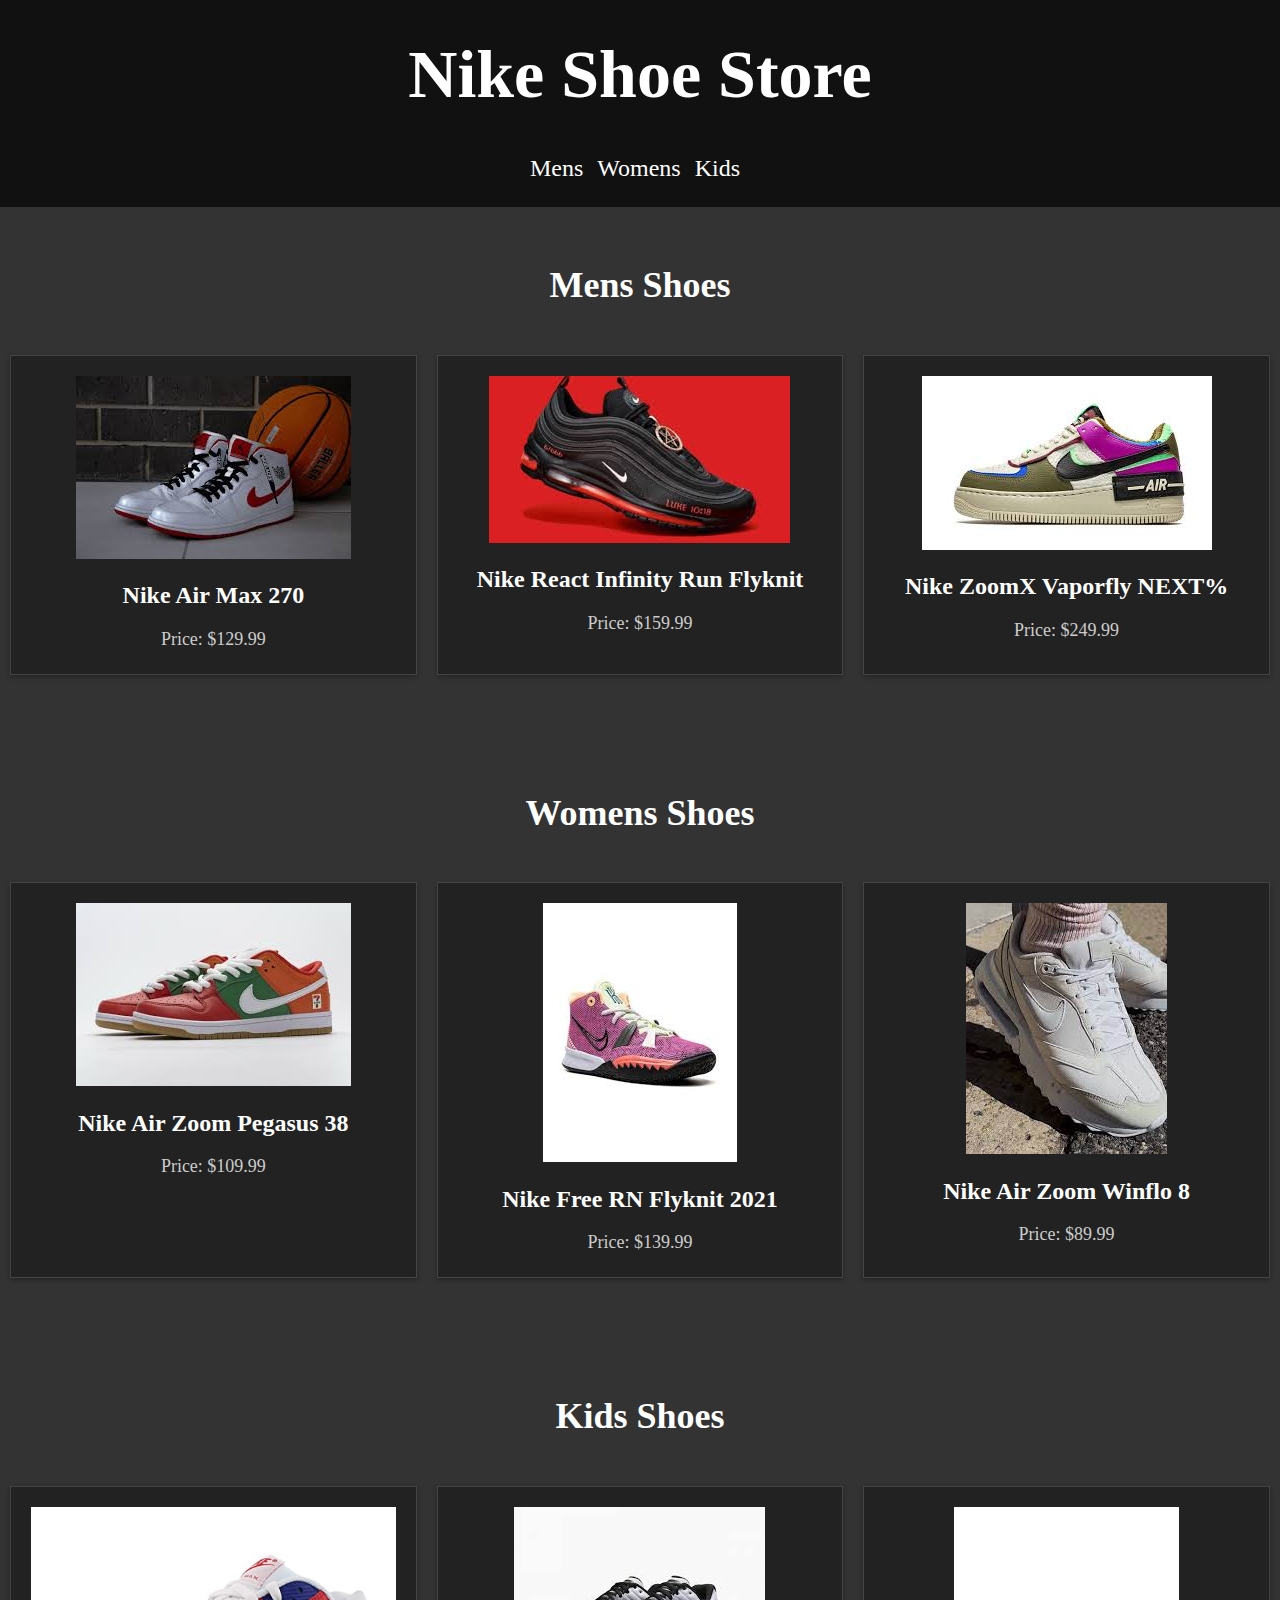
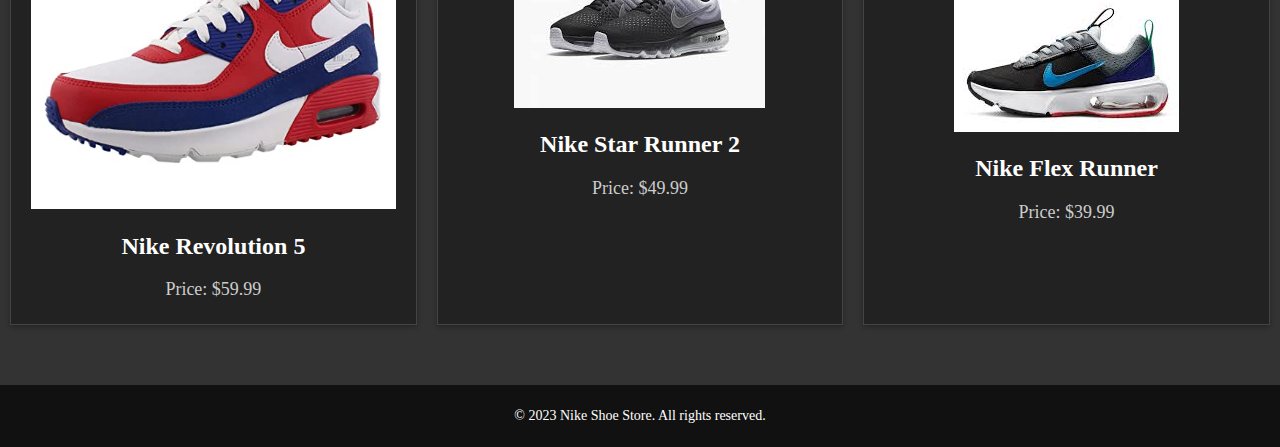
<file: Oasis Infobyte/Level 1 Task 1/index.html>
<!DOCTYPE html>
<html>

<head>
    <title>Nike Shoe Store</title>
    <link rel="stylesheet" type="text/css" href="styles.css">
    <!-- <script src="script.js"></script> -->
</head>

<body>
    <header>
        <h1>Nike Shoe Store</h1>
        <nav>
            <ul>
                <li><a href="#mens">Mens</a></li>
                <li><a href="#womens">Womens</a></li>
                <li><a href="#kids">Kids</a></li>
            </ul>
        </nav>
    </header>

    <section id="mens">
        <h2>Mens Shoes</h2>
        <div class="shoe-container">
            <div class="shoe">
                <img src="images.jpg" alt="Mens Shoe">
                <h3>Nike Air Max 270</h3>
                <p>Price: $129.99</p>
            </div>
            <div class="shoe">
                <img src="images (1).jpg" alt="Mens Shoe">
                <h3>Nike React Infinity Run Flyknit</h3>
                <p>Price: $159.99</p>
            </div>
            <div class="shoe">
                <img src="images (2).jpg" alt="Mens Shoe">
                <h3>Nike ZoomX Vaporfly NEXT%</h3>
                <p>Price: $249.99</p>
            </div>
        </div>
    </section>

    <section id="womens">
        <h2>Womens Shoes</h2>
        <div class="shoe-container">
            <div class="shoe">
                <img src="images (3).jpg" alt="Womens Shoe">
                <h3>Nike Air Zoom Pegasus 38</h3>
                <p>Price: $109.99</p>
            </div>
            <div class="shoe">
                <img src="images (4).jpg" alt="Womens Shoe">
                <h3>Nike Free RN Flyknit 2021</h3>
                <p>Price: $139.99</p>
            </div>
            <div class="shoe">
                <img src="images 5.jpg" alt="Womens Shoe">
                <h3>Nike Air Zoom Winflo 8</h3>
                <p>Price: $89.99</p>
            </div>
        </div>
    </section>

    <section id="kids">
        <h2>Kids Shoes</h2>
        <div class="shoe-container">
            <div class="shoe">
                <img src="images 6.jpg" alt="Kids Shoe">
                <h3>Nike Revolution 5</h3>
                <p>Price: $59.99</p>
            </div>
            <div class="shoe">
                <img src="images 7.jpg" alt="Kids Shoe">
                <h3>Nike Star Runner 2</h3>
                <p>Price: $49.99</p>
            </div>
            <div class="shoe">
                <img src="images 8.jpg" alt="Kids Shoe">
                <h3>Nike Flex Runner</h3>
                <p>Price: $39.99</p>
            </div>
        </div>
    </section>

    <footer>
        <p>&copy; 2023 Nike Shoe Store. All rights reserved.</p>
    </footer>
</body>

</html>
</file>
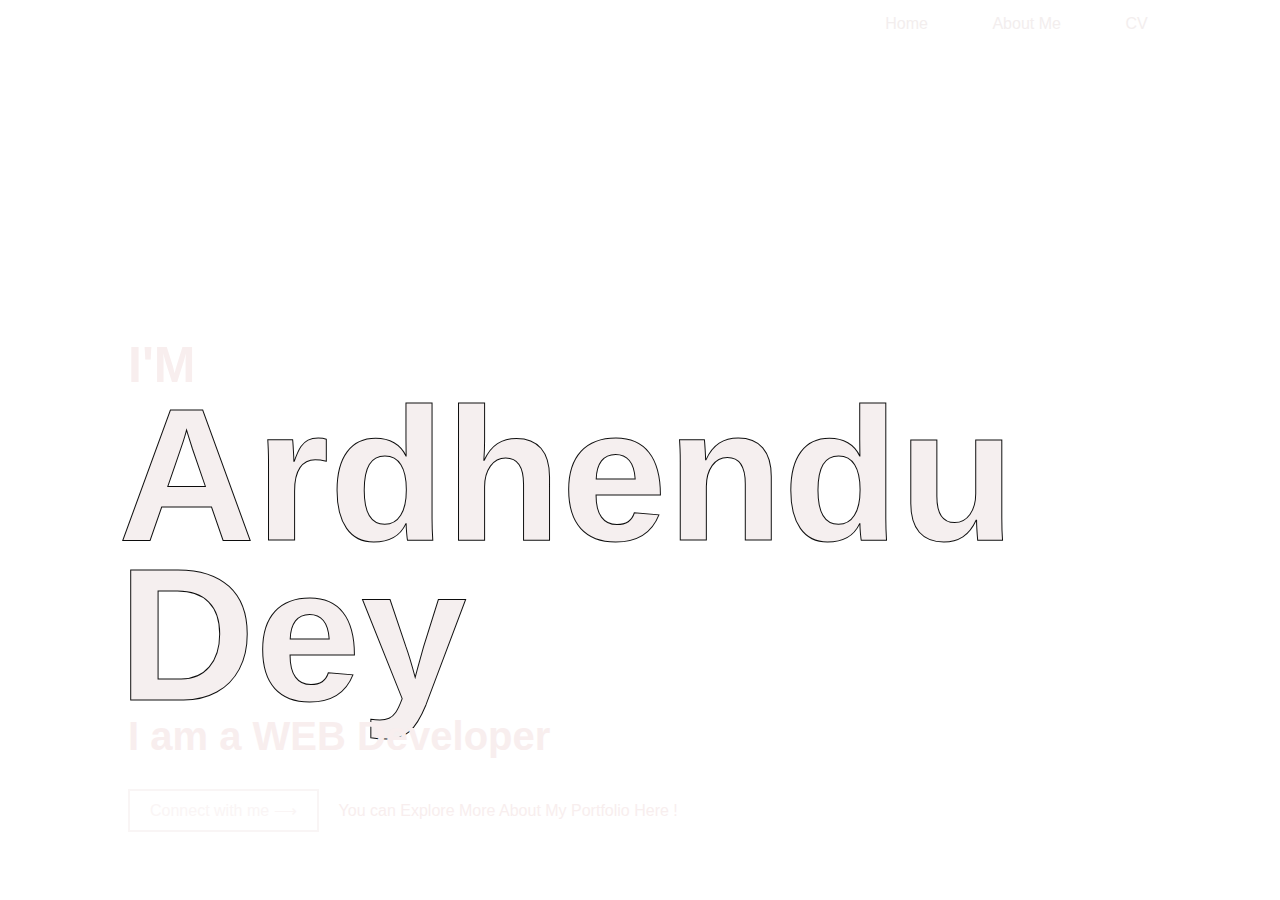
<file: Oasis Infobyte/Level 1 Task 2/index.html>
<!DOCTYPE html>
<html lang="en">
<head>
    <meta charset="UTF-8">
    <meta http-equiv="X-UA-Compatible" content="IE=edge">
    <meta name="viewport" content="width=device-width, initial-scale=1.0">
    <title>PORTFOLIO</title>
    <link rel="stylesheet" href="styles.css">
</head>
<body>
    <div class="container">
        <nav>
        <ul>
            <li><a href="index.html">Home</a></li>
            <li><a href="about_me.html">About Me</a></li>
            <li><a href="portfolio.html">CV</a></li>


        </ul>
        </nav>
     <div class="text-box">
        <p>I'M</p>
        <h1>Ardhendu Dey</h1>
        <h3>I am a WEB Developer</h3>

        <div class="row">
            <a href="">Connect with me &#x27F6;</a><br>
        <span>You can Explore More About My Portfolio Here !</span> 
        </div>    
     </div>
     
    
    </div>

</body>
</html>
</file>
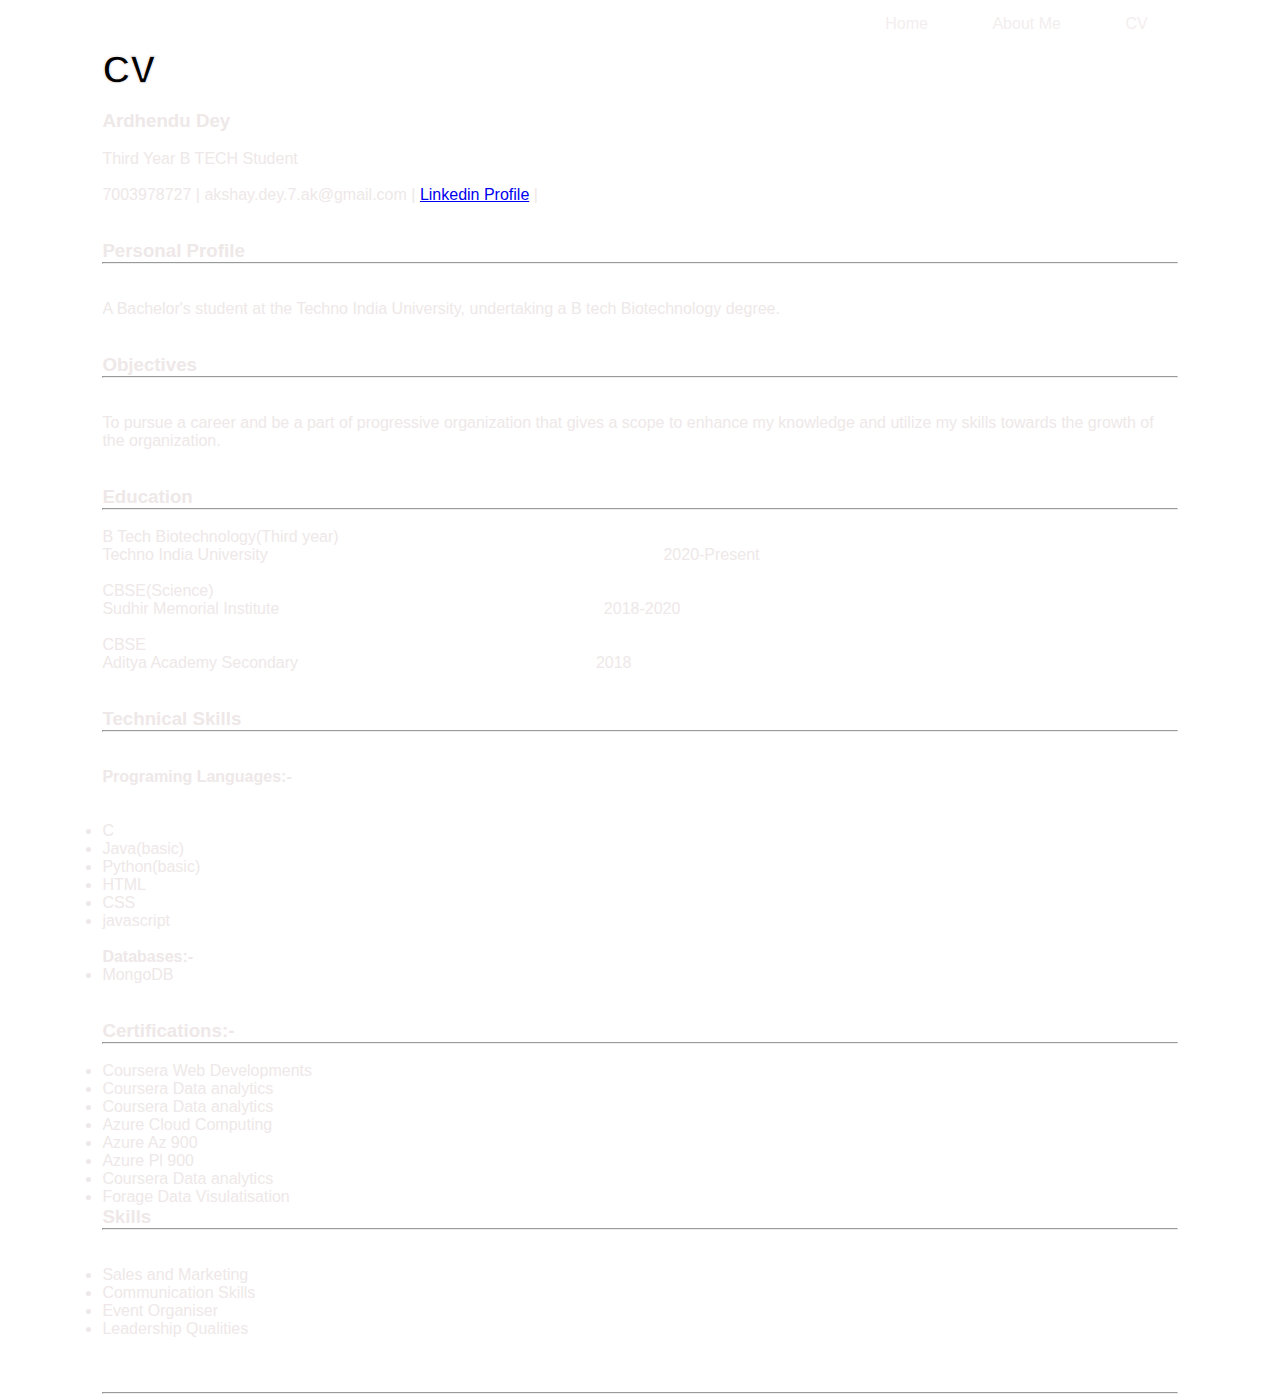
<file: Oasis Infobyte/Level 1 Task 2/portfolio.html>
<!DOCTYPE html>
<html lang="en">
<head>
    <meta charset="UTF-8">
    <meta http-equiv="X-UA-Compatible" content="IE=edge">
    <meta name="viewport" content="width=device-width, initial-scale=1.0">
    <title>CV</title>
    <link rel="stylesheet" href="styles.css">
</head>
<body>
    <div class="container">
        <nav>
            <ul>
                <li><a href="index.html">Home</a></li>
                <li><a href="about_me.html">About Me</a></li>
                <li><a href="portfolio.html">CV</a></li>
    
    
            </ul>
        </nav>
        <div>
            <h5 data-text="CV">CV</h5><br>

        </div>
        <div style="color: rgb(238, 232, 232);">
            <h3>Ardhendu Dey </h3><br><P>Third Year B TECH Student</P><br>
            <pre>7003978727 | akshay.dey.7.ak@gmail.com | <a href="https://www.linkedin.com/in/ardhendu-dey-4819081b6">Linkedin Profile</a> | </pre>
            <br><br>
            <h3>Personal Profile</h3><hr><br><br>
            <p>A Bachelor's student at the Techno India University, undertaking a B tech Biotechnology degree.</p>
            <br><br>
            <h3>Objectives</h3><hr><br><br>
            <p>To pursue a career and be a part of progressive organization that gives a scope to enhance
                my knowledge and utilize my skills towards the growth of the organization.</p><br><br>
            <h3>Education</h3><hr><br> 
        
            <pre>B Tech Biotechnology(Third year)                                                                                              </pre>
            <pre>Techno India University                                                                                         2020-Present</pre><br>
            <pre>CBSE(Science)                                                                                                  </pre>
            <pre>Sudhir Memorial Institute                                                                         2018-2020</pre><br>
            <pre>CBSE                                                                                                           </pre>
            <PRE>Aditya Academy Secondary                                                                   2018</PRE><br><br>
            

            <h3>Technical Skills</h3><hr><br><br>  
            <B>Programing Languages:-</B><br><BR></BR>
            <ul></ul>
            <li>C</li>
            <li>Java(basic)</li>
            <li>Python(basic)</li>
            <li>HTML</li>
            <LI>CSS</LI>
            <LI>javascript</LI><br>
            <B>Databases:-</B>
            <LI>MongoDB</LI><br><br>
            <ul></ul>
            <h3>Certifications:-</h3><hr><br>
            <ul></ul>
            <li>Coursera Web Developments</li>
            <li>Coursera Data analytics</li>
            <li>Coursera Data analytics</li>
            <li>Azure Cloud Computing</li>
            <li>Azure Az 900</li>
            <li>Azure Pl 900</li>
            <li>Coursera Data analytics</li>
            <li>Forage Data Visulatisation</li>

            <h3> Skills</h3><hr><br><br>  
            <li>Sales and Marketing</li>
            <li>Communication Skills</li>
            <li>Event Organiser</li>
          <li> Leadership Qualities</li>


            
            <br><br><br>
            <hr>
            

    </div> 
</body>
</html>
</file>
<file: Oasis Infobyte/Level 1 Task 2/styles.css>
*{
    margin: 0;
    padding: 0;
    box-sizing: border-box;
    font-family: sans-serif;

}
body{
    width: 100%;
    height: 100%; 
    background-image: url("https://images.unsplash.com/photo-1525547719571-a2d4ac8945e2?ixlib=rb-4.0.3&ixid=M3wxMjA3fDB8MHxzZWFyY2h8OHx8dGVjaHxlbnwwfHwwfHx8MA%3D%3D&w=1000&q=80");
    background-size: cover;
    background-position: center;
    padding: 0 8%;
    position: relative;
}    
nav{
    display: flex;
    width: 100%;
    align-items: center;
    flex-wrap: wrap;
    padding: 5px 0px;
}
 nav ul{
    flex: 1;
    text-align: right;
    padding-right: 0px;

 }
nav ul li{
    display: inline-table;
    list-style: none;
    margin: 10px 30px;
}

nav ul li a{
    color: rgb(243, 238, 238);
    text-decoration: none;
}
.text-box{
    color: rgb(248, 238, 238);
    position: absolute;
    top: 700%;
    left: 10%;
}
 .text-box p{
    font-size: 50px;
    font-weight: 600;
}
.text-box h1{
    font-size: 190px;
    line-height: 160px;
    margin-left: -10px;
    color: rgb(245, 239, 239);
    -webkit-text-stroke: 1px rgb(12, 12, 12);
    
}

.text-box h3{
    font-size: 40px;
    font-weight: 500px;
}  
.text-box .row{
    display:flex;
    align-items: center;
    flex-wrap: wrap;
    margin-top: 30px;
}
.text-box a{
    color: #faf5f5;
    text-decoration: none;
    padding: 10px 20px;
    margin-right: 20px;
    border: 2px solid rgb(249, 245, 245);
    ;
}

.social-icons{
    position: absolute;
    right: 5%;
    bottom: -1350%;
}

.social-icons img{
    width: 25px;
    display: block;
    margin: 25px 5px;
}

/* ABOUT ME PAGE */

h5{
    position: relative;
    font-size: 3vw;
    -webkit-text-stroke: 0.1vw rgb(247, 243, 243);
}
</file>
<file: Oasis Infobyte/Level 1 Task 1/styles.css>
/* Reset default styles */
* {
    margin: 0;
    padding: 0;
    box-sizing: border-box;
}

/* Body styles */
body {
    font-family:  Georgia;
    background-color: #1f0303;
    color: #f4eaea;
    line-height: 1.6;
}

/* Header styles */
header {
    background-color: #111;
    padding: 20px;
    text-align: center;
}

header h1 {
    font-size: 68px;
    color: #fff;
}

header nav ul {
    list-style-type: none;
    margin-top: 20px;
}

header nav ul li {
    display: inline-block;
    margin-right: 10px;
}

header nav ul li a {
    color: #fff;
    text-decoration: none;
    font-size: 24px;
}

/* Section styles */
section {
    padding: 50px 0;
    background-color: #333;
}

section h2 {
    margin-bottom: 30px;
    font-size: 36px;
    color: #fff;
    text-align: center;
}

.shoe-container {
    display: flex;
    flex-wrap: wrap;
    justify-content: center;
}

.shoe {
    flex-basis: calc(33.33% - 20px);
    margin: 10px;
    padding: 20px;
    background-color: #222;
    border: 1px solid #444;
    box-shadow: 0 2px 5px rgba(0, 0, 0, 0.3);
    text-align: center;
}

.shoe img {
    max-width: 100%;
    height: auto;
}

.shoe h3 {
    font-size: 24px;
    margin-top: 10px;
    color: #fff;
}

.shoe p {
    margin-top: 10px;
    font-size: 18px;
    color: #ccc;
}

/* Footer styles */
footer {
    background-color: #111;
    color: #fff;
    padding: 20px;
    text-align: center;
    font-size: 14px;
}
</file>
